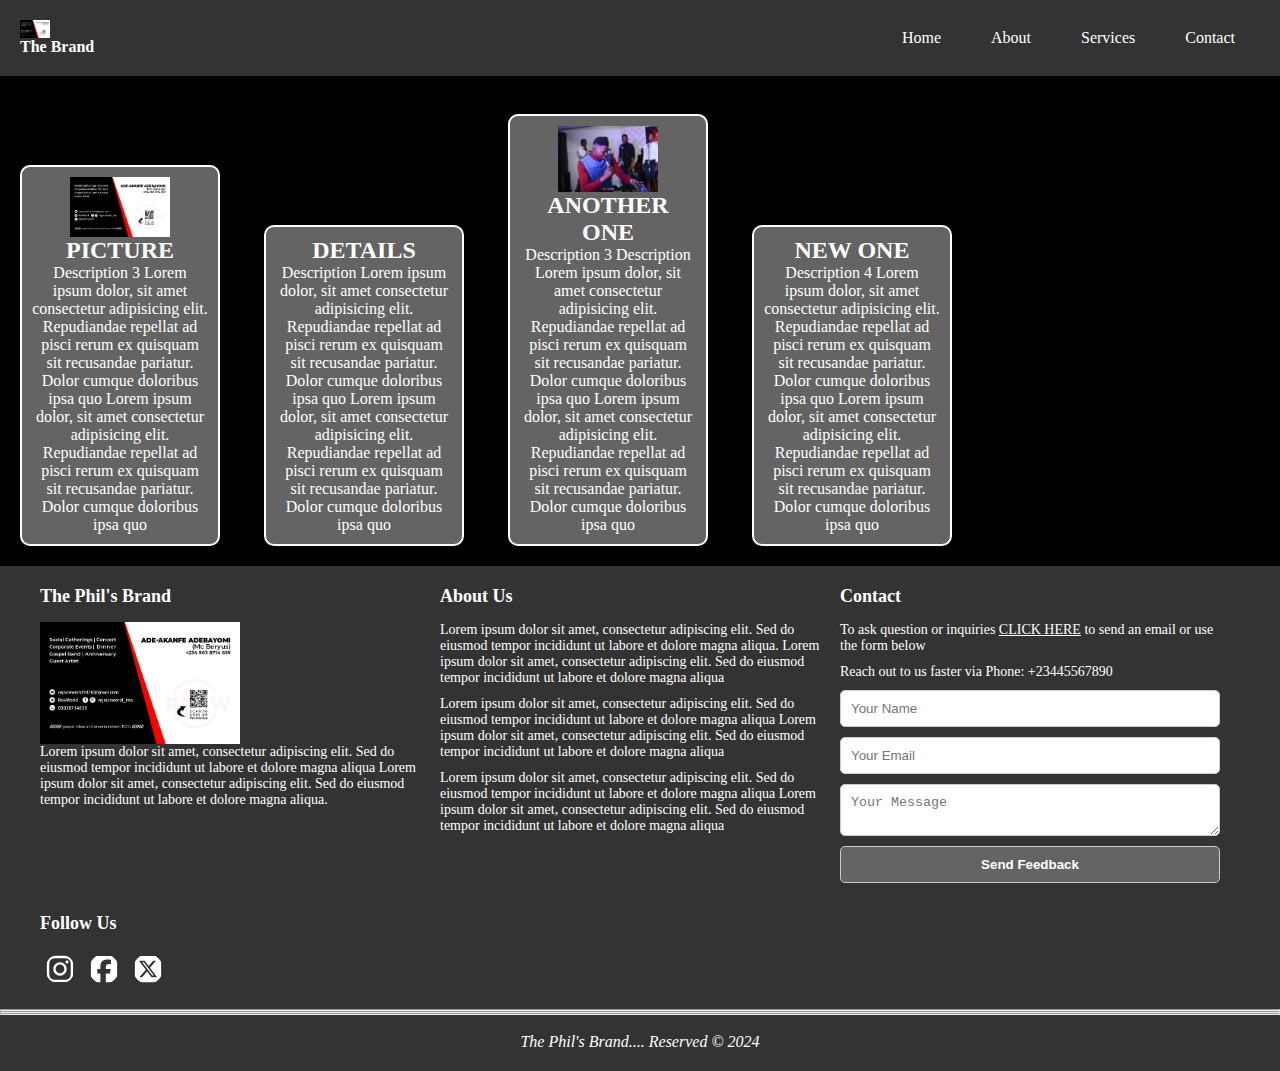
<file: About.html>
<html lang="en">
<head>
    <meta charset="UTF-8">
    <meta name="viewport" content="width=device-width, initial-scale=1.0">
    <title>Document</title>
    <link rel="icon" href="./IMG/0cc2e76f-1876-4cf0-bd77-9b9ab6e61574.jpg">
  <link rel="stylesheet" href="./vidCard.css">
  <link rel="stylesheet" href="./resNav.css">
  <link rel="stylesheet" href="./footer.css">
  <link rel="stylesheet" href="./card.css">
</head>
<body>
    
    <nav>
        <div class="logo">
            <img src="./IMG/0cc2e76f-1876-4cf0-bd77-9b9ab6e61574.jpg" alt="">
          <h4>The Brand</h4> 
        </div>
        <ul class="nav-links">
          <li><a href="./index.html">Home</a></li>
          <li><a href="./About.html">About</a></li>
          <li><a href="./service.html">Services</a></li>
          <li><a href="./contact.html">Contact</a></li>
        </ul>
        <div class="burger">
          <div class="line1"></div>
          <div class="line2"></div>
          <div class="line3"></div>
        </div>
      </nav>

      <br>

      <div class="carddd">
        <img src="./IMG/0cc2e76f-1876-4cf0-bd77-9b9ab6e61574.jpg" alt="Image 1" class="pic">
        <h2>PICTURE</h2>
        <p>Description 3
            Lorem ipsum dolor, sit amet consectetur adipisicing elit. Repudiandae repellat ad
            pisci rerum ex quisquam sit recusandae pariatur. Dolor cumque doloribus ipsa quo
            Lorem ipsum dolor, sit amet consectetur adipisicing elit. Repudiandae repellat ad
            pisci rerum ex quisquam sit recusandae pariatur. Dolor cumque doloribus ipsa quo
        </p>
    </div>

    <div class="carddd">
        <i id="icon" class="fas fa-heart icon"></i>
        <h2>DETAILS</h2>
        <p>Description 
            Lorem ipsum dolor, sit amet consectetur adipisicing elit. Repudiandae repellat ad
            pisci rerum ex quisquam sit recusandae pariatur. Dolor cumque doloribus ipsa quo
            Lorem ipsum dolor, sit amet consectetur adipisicing elit. Repudiandae repellat ad
            pisci rerum ex quisquam sit recusandae pariatur. Dolor cumque doloribus ipsa quo
        </p>
    </div>

    <div class="carddd">
        <img src="./IMG/3ed740c4-313c-4bf1-8ec6-2c55f9424179.jpg" alt="Image 2" class="pic">
        <!-- <img src="./icons/bars-solid.svg" alt="icon" id="icon"> -->
        <h2>ANOTHER ONE</h2>
        <p>Description 3
            Description 
            Lorem ipsum dolor, sit amet consectetur adipisicing elit. Repudiandae repellat ad
            pisci rerum ex quisquam sit recusandae pariatur. Dolor cumque doloribus ipsa quo
            Lorem ipsum dolor, sit amet consectetur adipisicing elit. Repudiandae repellat ad
            pisci rerum ex quisquam sit recusandae pariatur. Dolor cumque doloribus ipsa quo  
        </p>
    </div>

    <div class="carddd">
        <i id="icon" class="fas fa-star icon"></i>
        <h2>NEW ONE</h2>
        <p>Description 4
            Lorem ipsum dolor, sit amet consectetur adipisicing elit. Repudiandae repellat ad
            pisci rerum ex quisquam sit recusandae pariatur. Dolor cumque doloribus ipsa quo
            Lorem ipsum dolor, sit amet consectetur adipisicing elit. Repudiandae repellat ad
            pisci rerum ex quisquam sit recusandae pariatur. Dolor cumque doloribus ipsa quo
        </p>
    </div>



      <br>
  <footer class="footer">

    <div class="footer-container">

        <div class="footer-section">
            <h2>The Phil's Brand</h2>
            <img src="./IMG/0cc2e76f-1876-4cf0-bd77-9b9ab6e61574.jpg" alt="LOGO" style="height: auto; width: 200px">
            <p>Lorem ipsum dolor sit amet, consectetur adipiscing elit. Sed do eiusmod tempor incididunt ut labore et dolore magna aliqua
                Lorem ipsum dolor sit amet, consectetur adipiscing elit. Sed do eiusmod tempor incididunt ut labore et dolore magna aliqua.</p>

           
        </div>


        <div class="footer-section">
            <h2>About Us</h2>
            <p>Lorem ipsum dolor sit amet, consectetur adipiscing elit. Sed do eiusmod tempor incididunt ut labore et dolore magna aliqua.
                Lorem ipsum dolor sit amet, consectetur adipiscing elit. Sed do eiusmod tempor incididunt ut labore et dolore magna aliqua
            </p>
            <p>
                Lorem ipsum dolor sit amet, consectetur adipiscing elit. Sed do eiusmod tempor incididunt ut labore et dolore magna aliqua
                Lorem ipsum dolor sit amet, consectetur adipiscing elit. Sed do eiusmod tempor incididunt ut labore et dolore magna aliqua
           
            <p>
                Lorem ipsum dolor sit amet, consectetur adipiscing elit. Sed do eiusmod tempor incididunt ut labore et dolore magna aliqua
                Lorem ipsum dolor sit amet, consectetur adipiscing elit. Sed do eiusmod tempor incididunt ut labore et dolore magna aliqua
            </p>
        </div>


        <div class="footer-section">
            <h2>Contact</h2>
            <p> To ask question or inquiries <a style="text-decoration: underline; color: white" href="mailto:adeakanfeadebayormi@gmail.com"> CLICK HERE</a> to send an email or use the form below</p>
            <p> Reach out to us faster via Phone: +23445567890</p>

            <form class="feedback-form" action="#" method="post">
                <input type="text" name="name" placeholder="Your Name">
                <input type="email" name="email" placeholder="Your Email">
                <textarea name="message" placeholder="Your Message"></textarea>
                <button type="submit">Send Feedback</button>
            </form>

        </div>


        <div class="footer-section">
            <h2>Follow Us</h2>
            <div class="social-icons">
                <!-- <a href="#"><img src="./icons/facebook.svg" alt="Facebook"></a>
                <a href="#"><img src="./icons/x-twitter.svg" alt="Twitter"></a>
                <a href="#"><img src="./icons/instagram.svg" alt="Instagram"></a> -->
                <a href="https://www.instagram.com/mc_beryus?igsh=MTZzcjl4N20wa2ZxcA%3D%3D&utm_source=qr"> <img src="./icons/instagramW.svg" alt="IG"></a>
                <a href="https://www.facebook.com/McBeryus/about/"> <img src="./icons/square-facebook.svg" alt="FACEBOOK"></a>
                <a href="https://twitter.com/mcee_olorin?s=21&t=ghUlNDmyNkorzqdR-4hUag"> <img src="./icons/square-x-twitter.svg" alt="TWITTER"></a>
            </div>
        </div>

    </div>

    <hr> <hr> <hr>
    <br>
    <p class="base">The Phil's Brand.... Reserved &copy; 2024</p>
</footer>
</body>
</html>
</file>
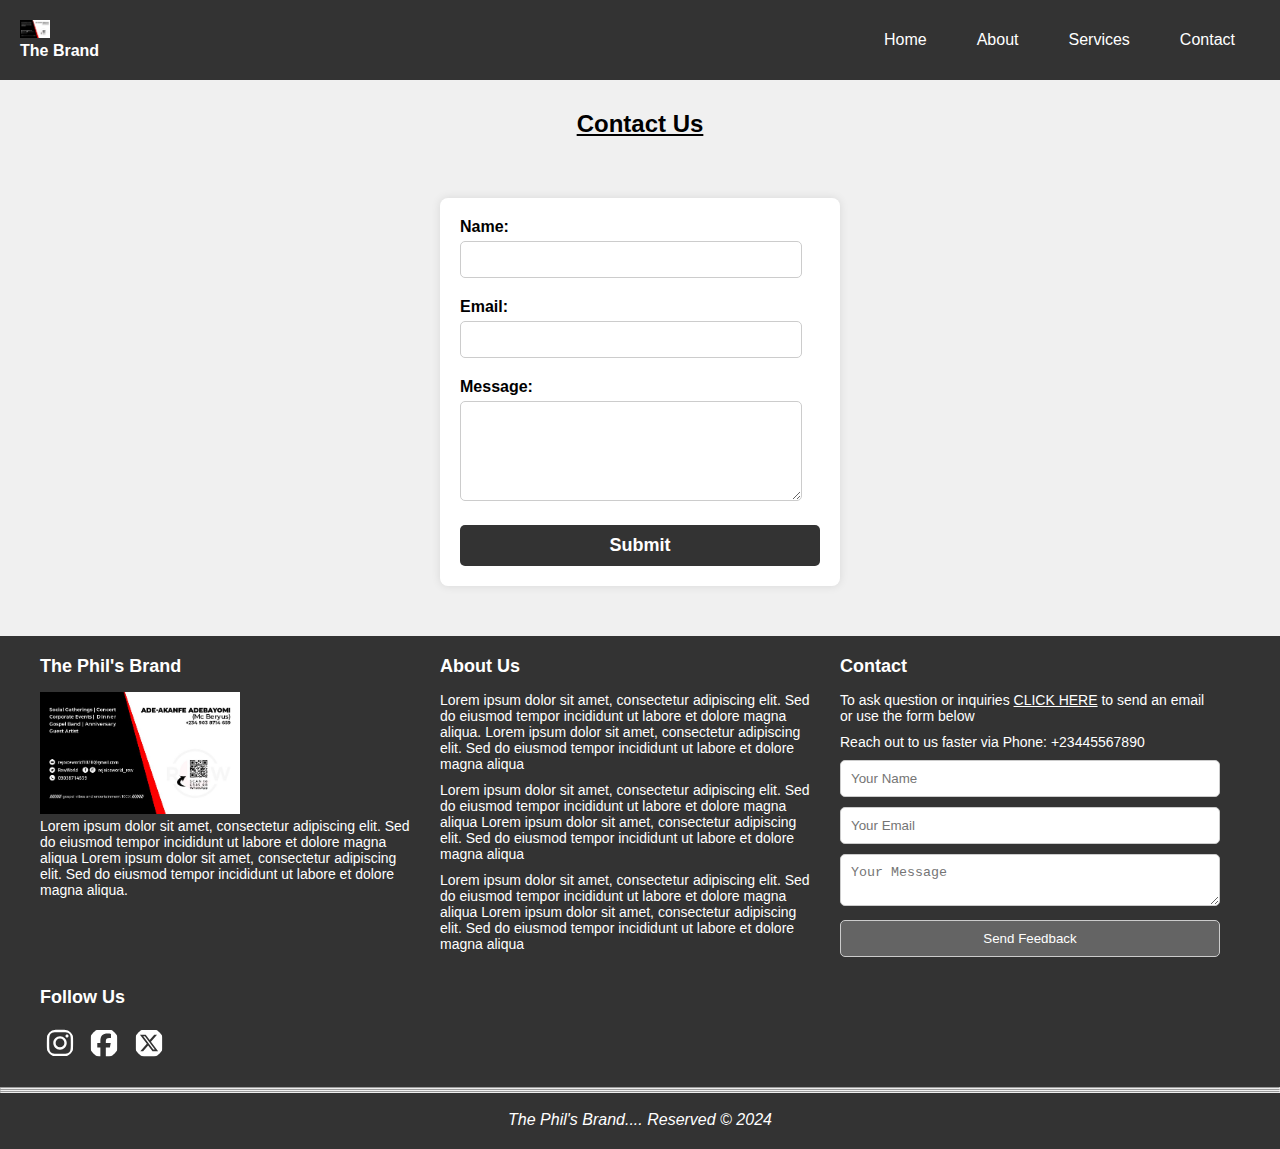
<file: contact.html>
<!DOCTYPE html>
<html lang="en">
<head>
<meta charset="UTF-8">
<meta name="viewport" content="width=device-width, initial-scale=1.0">
<title>Contact Form</title>
<link rel="icon" href="./IMG/0cc2e76f-1876-4cf0-bd77-9b9ab6e61574.jpg">
<link rel="stylesheet" href="./contact.css">
<link rel="stylesheet" href="./resNav.css">
<link rel="stylesheet" href="./footer.css">
</head>
<body>


    <nav>
        <div class="logo">
            <img src="./IMG/0cc2e76f-1876-4cf0-bd77-9b9ab6e61574.jpg" alt="">
          <h4>The Brand</h4> 
        </div>
        <ul class="nav-links">
          <li><a href="./index.html">Home</a></li>
          <li><a href="./About.html">About</a></li>
          <li><a href="./service.html">Services</a></li>
          <li><a href="./contact.html">Contact</a></li>
        </ul>
        <div class="burger">
          <div class="line1"></div>
          <div class="line2"></div>
          <div class="line3"></div>
        </div>
      </nav>

     <div class="headerr"><h2>Contact Us</h2></div> 

<div class="container">
   
    <form action="#" method="post">
        <div class="form-group">
            <label for="name">Name:</label>
            <input type="text" id="name" name="name" required>
        </div>
        <div class="form-group">
            <label for="email">Email:</label>
            <input type="email" id="email" name="email" required>
        </div>
        <div class="form-group">
            <label for="message">Message:</label>
            <textarea id="message" name="message" required></textarea>
        </div>
        <div class="form-groups">
            <input type="submit" value="Submit">
        </div>
    </form>
</div>


<footer class="footer">

    <div class="footer-container">

        <div class="footer-section">
            <h2>The Phil's Brand</h2>
            <img src="./IMG/0cc2e76f-1876-4cf0-bd77-9b9ab6e61574.jpg" alt="LOGO" style="height: auto; width: 200px">
            <p>Lorem ipsum dolor sit amet, consectetur adipiscing elit. Sed do eiusmod tempor incididunt ut labore et dolore magna aliqua
                Lorem ipsum dolor sit amet, consectetur adipiscing elit. Sed do eiusmod tempor incididunt ut labore et dolore magna aliqua.</p>

           
        </div>


        <div class="footer-section">
            <h2>About Us</h2>
            <p>Lorem ipsum dolor sit amet, consectetur adipiscing elit. Sed do eiusmod tempor incididunt ut labore et dolore magna aliqua.
                Lorem ipsum dolor sit amet, consectetur adipiscing elit. Sed do eiusmod tempor incididunt ut labore et dolore magna aliqua
            </p>
            <p>
                Lorem ipsum dolor sit amet, consectetur adipiscing elit. Sed do eiusmod tempor incididunt ut labore et dolore magna aliqua
                Lorem ipsum dolor sit amet, consectetur adipiscing elit. Sed do eiusmod tempor incididunt ut labore et dolore magna aliqua
           
            <p>
                Lorem ipsum dolor sit amet, consectetur adipiscing elit. Sed do eiusmod tempor incididunt ut labore et dolore magna aliqua
                Lorem ipsum dolor sit amet, consectetur adipiscing elit. Sed do eiusmod tempor incididunt ut labore et dolore magna aliqua
            </p>
        </div>


        <div class="footer-section">
            <h2>Contact</h2>
            <p> To ask question or inquiries <a style="text-decoration: underline; color: white" href="mailto:adeakanfeadebayormi@gmail.com"> CLICK HERE</a> to send an email or use the form below</p>
            <p> Reach out to us faster via Phone: +23445567890</p>

            <form class="feedback-form" action="#" method="post">
                <input type="text" name="name" placeholder="Your Name">
                <input type="email" name="email" placeholder="Your Email">
                <textarea name="message" placeholder="Your Message"></textarea>
                <button type="submit">Send Feedback</button>
            </form>

        </div>


        <div class="footer-section">
            <h2>Follow Us</h2>
            <div class="social-icons">
                <!-- <a href="#"><img src="./icons/facebook.svg" alt="Facebook"></a>
                <a href="#"><img src="./icons/x-twitter.svg" alt="Twitter"></a>
                <a href="#"><img src="./icons/instagram.svg" alt="Instagram"></a> -->
                <a href="https://www.instagram.com/mc_beryus?igsh=MTZzcjl4N20wa2ZxcA%3D%3D&utm_source=qr"> <img src="./icons/instagramW.svg" alt="IG"></a>
                <a href="https://www.facebook.com/McBeryus/about/"> <img src="./icons/square-facebook.svg" alt="FACEBOOK"></a>
                <a href="https://twitter.com/mcee_olorin?s=21&t=ghUlNDmyNkorzqdR-4hUag"> <img src="./icons/square-x-twitter.svg" alt="TWITTER"></a>
            </div>
        </div>

    </div>

    <hr> <hr> <hr>
    <br>
    <p class="base">The Phil's Brand.... Reserved &copy; 2024</p>
</footer>
</body>
</html>
</file>
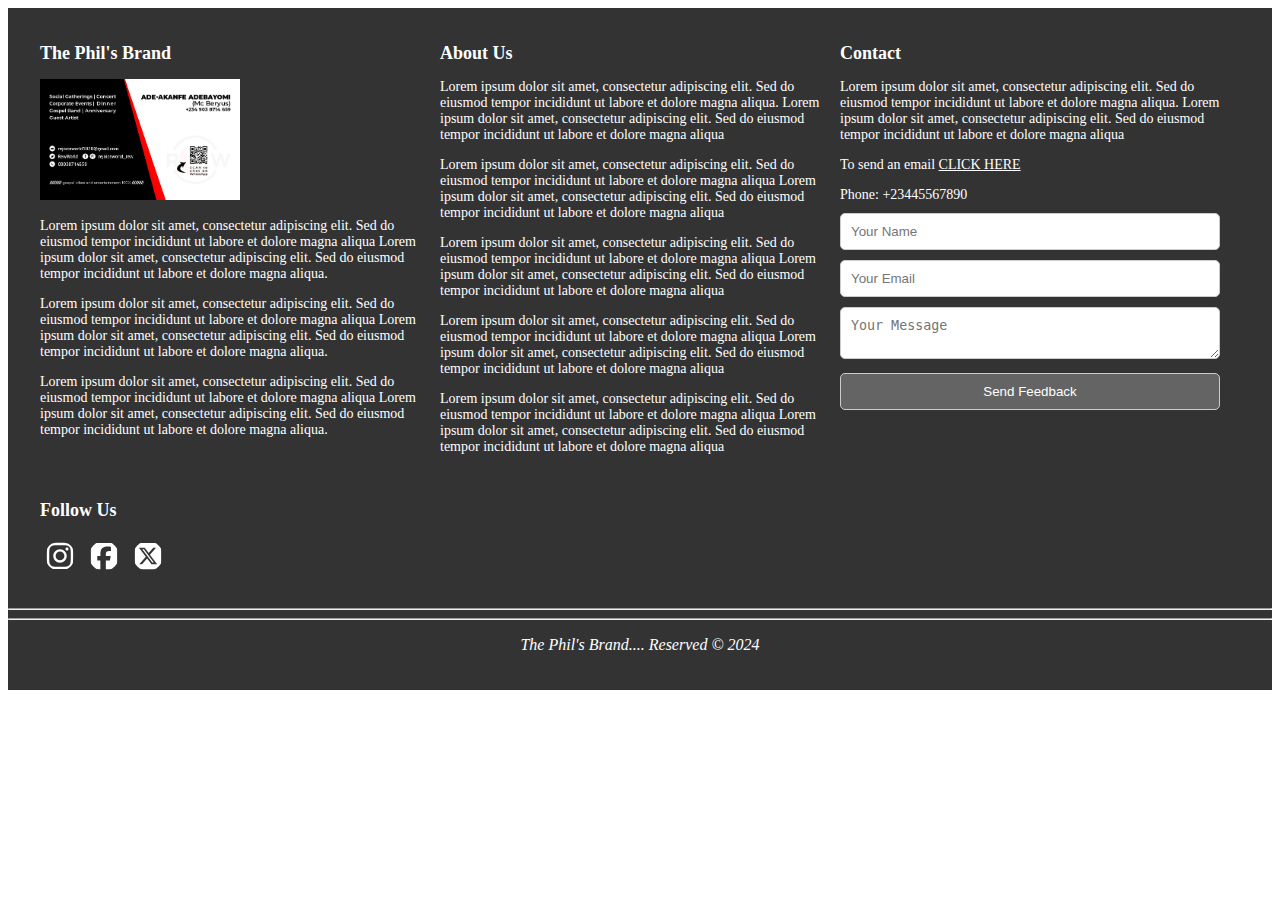
<file: footer.html>
<!DOCTYPE html>
<html lang="en">
<head>
    <meta charset="UTF-8">
    <meta name="viewport" content="width=device-width, initial-scale=1.0">
    <title>web footer</title>
    <link rel="stylesheet" href="footer.css">
    <link rel="icon" href="./IMG/0cc2e76f-1876-4cf0-bd77-9b9ab6e61574.jpg">
</head>
<body>
    <footer class="footer">

        <div class="footer-container">

            <div class="footer-section">
                <h2>The Phil's Brand</h2>
                <img src="./IMG/0cc2e76f-1876-4cf0-bd77-9b9ab6e61574.jpg" alt="LOGO" style="height: auto; width: 200px">
                <p>Lorem ipsum dolor sit amet, consectetur adipiscing elit. Sed do eiusmod tempor incididunt ut labore et dolore magna aliqua
                    Lorem ipsum dolor sit amet, consectetur adipiscing elit. Sed do eiusmod tempor incididunt ut labore et dolore magna aliqua.</p>

                <p>Lorem ipsum dolor sit amet, consectetur adipiscing elit. Sed do eiusmod tempor incididunt ut labore et dolore magna aliqua
                    Lorem ipsum dolor sit amet, consectetur adipiscing elit. Sed do eiusmod tempor incididunt ut labore et dolore magna aliqua.</p>

                <p>Lorem ipsum dolor sit amet, consectetur adipiscing elit. Sed do eiusmod tempor incididunt ut labore et dolore magna aliqua
                    Lorem ipsum dolor sit amet, consectetur adipiscing elit. Sed do eiusmod tempor incididunt ut labore et dolore magna aliqua.</p>
            </div>


            <div class="footer-section">
                <h2>About Us</h2>
                <p>Lorem ipsum dolor sit amet, consectetur adipiscing elit. Sed do eiusmod tempor incididunt ut labore et dolore magna aliqua.
                    Lorem ipsum dolor sit amet, consectetur adipiscing elit. Sed do eiusmod tempor incididunt ut labore et dolore magna aliqua
                </p>
                <p>
                    Lorem ipsum dolor sit amet, consectetur adipiscing elit. Sed do eiusmod tempor incididunt ut labore et dolore magna aliqua
                    Lorem ipsum dolor sit amet, consectetur adipiscing elit. Sed do eiusmod tempor incididunt ut labore et dolore magna aliqua
                </p>
                <p>
                    Lorem ipsum dolor sit amet, consectetur adipiscing elit. Sed do eiusmod tempor incididunt ut labore et dolore magna aliqua
                    Lorem ipsum dolor sit amet, consectetur adipiscing elit. Sed do eiusmod tempor incididunt ut labore et dolore magna aliqua
                </p>
                <p>
                    Lorem ipsum dolor sit amet, consectetur adipiscing elit. Sed do eiusmod tempor incididunt ut labore et dolore magna aliqua
                    Lorem ipsum dolor sit amet, consectetur adipiscing elit. Sed do eiusmod tempor incididunt ut labore et dolore magna aliqua
                </p>
                <p>
                    Lorem ipsum dolor sit amet, consectetur adipiscing elit. Sed do eiusmod tempor incididunt ut labore et dolore magna aliqua
                    Lorem ipsum dolor sit amet, consectetur adipiscing elit. Sed do eiusmod tempor incididunt ut labore et dolore magna aliqua
                </p>
            </div>


            <div class="footer-section">
                <h2>Contact</h2>
                <p>Lorem ipsum dolor sit amet, consectetur adipiscing elit. Sed do eiusmod tempor incididunt ut labore et dolore magna aliqua.
                Lorem ipsum dolor sit amet, consectetur adipiscing elit. Sed do eiusmod tempor incididunt ut labore et dolore magna aliqua
                </p>
                <p> To send an email <a style="text-decoration: underline; color: white" href="mailto:adeakanfeadebayormi@gmail.com"> CLICK HERE</a></p>
                <p>Phone: +23445567890</p>

                <form class="feedback-form" action="#" method="post">
                    <input type="text" name="name" placeholder="Your Name">
                    <input type="email" name="email" placeholder="Your Email">
                    <textarea name="message" placeholder="Your Message"></textarea>
                    <button type="submit">Send Feedback</button>
                </form>

            </div>


            <div class="footer-section">
                <h2>Follow Us</h2>
                <div class="social-icons">
                    <!-- <a href="#"><img src="./icons/facebook.svg" alt="Facebook"></a>
                    <a href="#"><img src="./icons/x-twitter.svg" alt="Twitter"></a>
                    <a href="#"><img src="./icons/instagram.svg" alt="Instagram"></a> -->
                    <a href="https://www.instagram.com/mc_beryus?igsh=MTZzcjl4N20wa2ZxcA%3D%3D&utm_source=qr"> <img src="./icons/instagramW.svg" alt="IG"></a>
                    <a href="https://www.facebook.com/McBeryus/about/"> <img src="./icons/square-facebook.svg" alt="FACEBOOK"></a>
                    <a href="https://twitter.com/mcee_olorin?s=21&t=ghUlNDmyNkorzqdR-4hUag"> <img src="./icons/square-x-twitter.svg" alt="TWITTER"></a>
                </div>
            </div>

        </div>

        <hr> <hr>
        <p class="base">The Phil's Brand.... Reserved &copy; 2024</p>
    </footer>
</body>
</html>
</file>
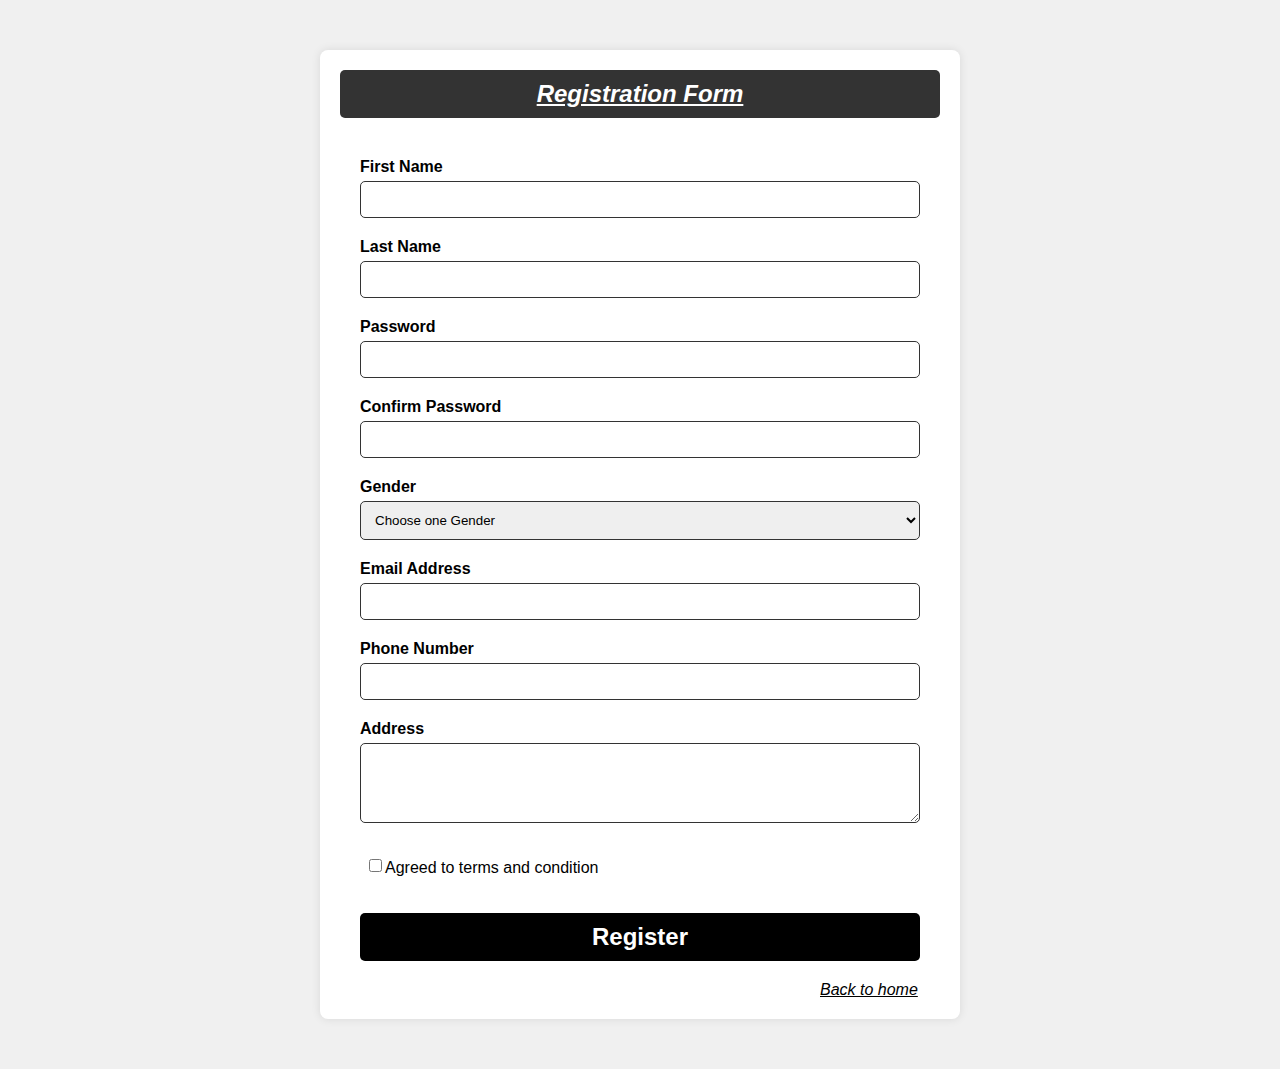
<file: regForm.html>
<html lang="en">
<head>
    <meta charset="UTF-8">
    <meta http-equiv="X-UA-Compatible" content="IE=edge">
    <meta name="viewport" content="width=device-width, initial-scale=1.0">
    <title>Registration Form</title>
    <link rel="icon" href="./IMG/0cc2e76f-1876-4cf0-bd77-9b9ab6e61574.jpg">
    <!-- <link rel="stylesheet" href="./regForm.css"> -->
    <link rel="stylesheet" href="./newRegForm.css">
</head>
<body>
    <div class="container">
        <div class="title">
            Registration Form
        </div>
        <div class="form">
            <div class="input_field">
                <label>First Name</label>
                <input type="text" class="input">
            </div>
            <div class="input_field">
                <label>Last Name</label>
                <input type="text" class="input">
            </div>
            <div class="input_field">
                <label>Password</label>
                <input type="password" class="input" required>
            </div>
            <div class="input_field">
                <label>Confirm Password</label>
                <input type="-password" class="input" required>
            </div>
            <div class="input_field">
                <label>Gender</label>
                <div class="custom_select">
                    <select>
                        <option value="nl">Choose one Gender</option>
                        <option value="male">Male</option>
                        <option value="female">Female</option>
                        <option value="Others">LGBTQ</option>
                    </select>
                </div>
            </div>
            <div class="input_field">
                <label>Email Address</label>
                <input type="text" class="input">
            </div>
            <div class="input_field">
                <label>Phone Number</label>
                <input type="number" class="input">
            </div>
            <div class="input_field">
                <label>Address</label>
                <textarea class="textarea"></textarea>
            </div>
            <!-- <div class="input_field">
                <label>Postal Code</label>
                <input type="text" class="input">
            </div> -->
            <div class="input_field terms">
                <label class="check">
                <input type="checkbox" class="input">
                <span class="checkmark"></span>
                </label>
                <p>Agreed to terms and condition</p>
            </div>
          <div class="register">
                <input type="submit" value="Register" class="btn">
            </div>
        </div>

        
        <a style="padding-left:480px; color:black; font-style:italic"  href="./index.html">Back to home</a>
    </div>


</body>
</html>
</file>
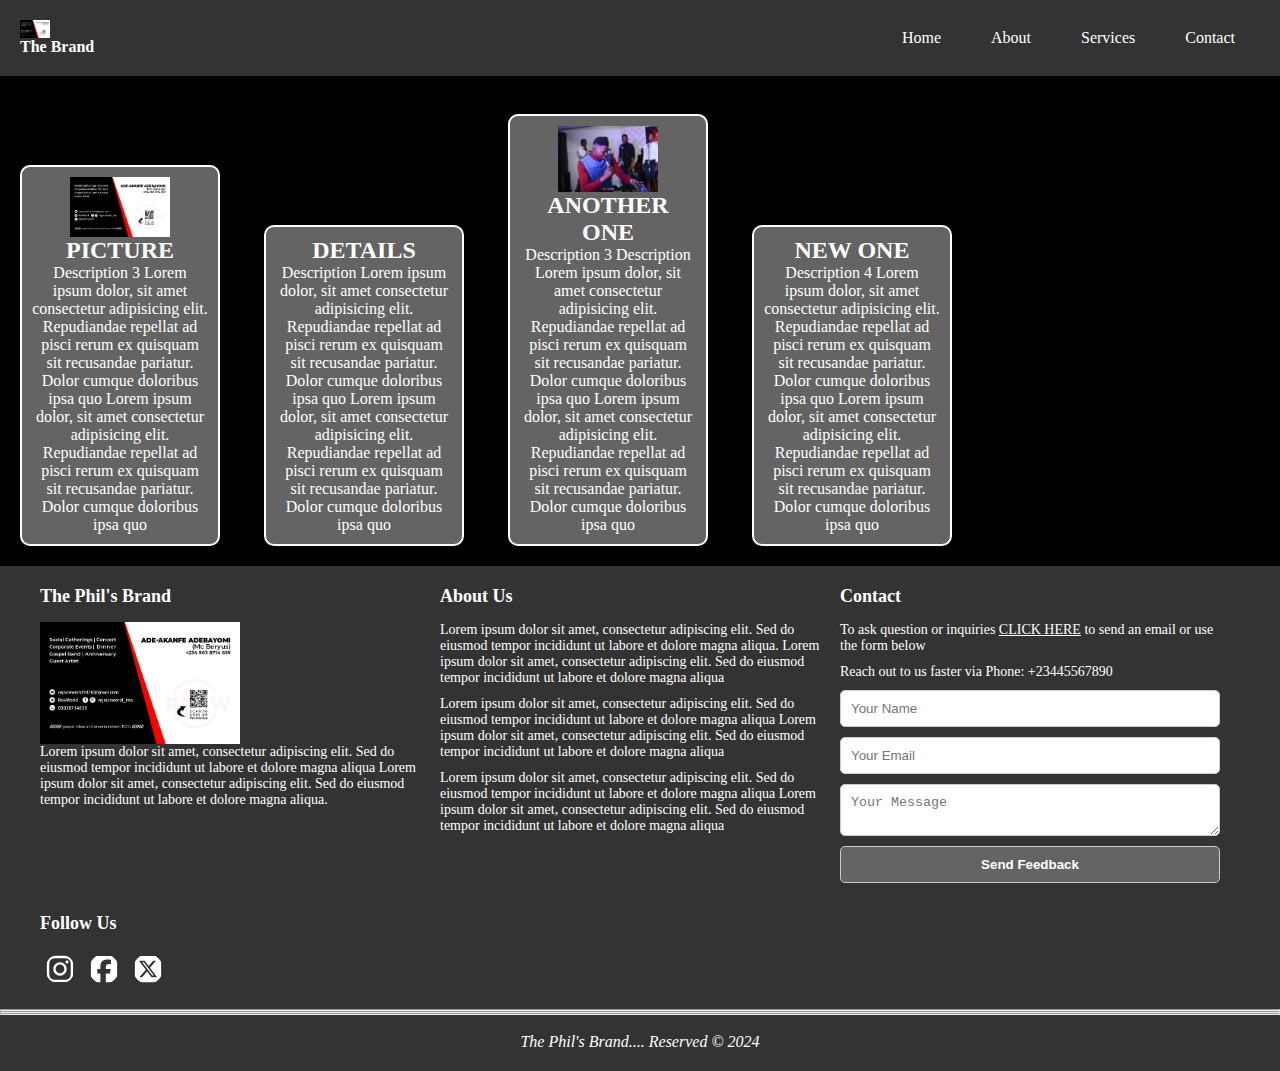
<file: service.html>
<html lang="en">
<head>
    <meta charset="UTF-8">
    <meta name="viewport" content="width=device-width, initial-scale=1.0">
    <title>Document</title>
    <link rel="icon" href="./IMG/0cc2e76f-1876-4cf0-bd77-9b9ab6e61574.jpg">
    <link rel="stylesheet" href="./vidCard.css">
    <link rel="stylesheet" href="./resNav.css">
    <link rel="stylesheet" href="./footer.css">
    <link rel="stylesheet" href="./card.css">
</head>
<body>
    <nav>
        <div class="logo">
            <img src="./IMG/0cc2e76f-1876-4cf0-bd77-9b9ab6e61574.jpg" alt="">
          <h4>The Brand</h4> 
        </div>
        <ul class="nav-links">
          <li><a href="./index.html">Home</a></li>
          <li><a href="./About.html">About</a></li>
          <li><a href="./service.html">Services</a></li>
          <li><a href="./contact.html">Contact</a></li>
        </ul>
        <div class="burger">
          <div class="line1"></div>
          <div class="line2"></div>
          <div class="line3"></div>
        </div>
      </nav>

      <br>
      <div class="carddd">
        <img src="./IMG/0cc2e76f-1876-4cf0-bd77-9b9ab6e61574.jpg" alt="Image 1" class="pic">
        <h2>PICTURE</h2>
        <p>Description 3
            Lorem ipsum dolor, sit amet consectetur adipisicing elit. Repudiandae repellat ad
            pisci rerum ex quisquam sit recusandae pariatur. Dolor cumque doloribus ipsa quo
            Lorem ipsum dolor, sit amet consectetur adipisicing elit. Repudiandae repellat ad
            pisci rerum ex quisquam sit recusandae pariatur. Dolor cumque doloribus ipsa quo
        </p>
    </div>

    <div class="carddd">
        <i id="icon" class="fas fa-heart icon"></i>
        <h2>DETAILS</h2>
        <p>Description 
            Lorem ipsum dolor, sit amet consectetur adipisicing elit. Repudiandae repellat ad
            pisci rerum ex quisquam sit recusandae pariatur. Dolor cumque doloribus ipsa quo
            Lorem ipsum dolor, sit amet consectetur adipisicing elit. Repudiandae repellat ad
            pisci rerum ex quisquam sit recusandae pariatur. Dolor cumque doloribus ipsa quo
        </p>
    </div>

    <div class="carddd">
        <img src="./IMG/3ed740c4-313c-4bf1-8ec6-2c55f9424179.jpg" alt="Image 2" class="pic">
        <!-- <img src="./icons/bars-solid.svg" alt="icon" id="icon"> -->
        <h2>ANOTHER ONE</h2>
        <p>Description 3
            Description 
            Lorem ipsum dolor, sit amet consectetur adipisicing elit. Repudiandae repellat ad
            pisci rerum ex quisquam sit recusandae pariatur. Dolor cumque doloribus ipsa quo
            Lorem ipsum dolor, sit amet consectetur adipisicing elit. Repudiandae repellat ad
            pisci rerum ex quisquam sit recusandae pariatur. Dolor cumque doloribus ipsa quo  
        </p>
    </div>

    <div class="carddd">
        <i id="icon" class="fas fa-star icon"></i>
        <h2>NEW ONE</h2>
        <p>Description 4
            Lorem ipsum dolor, sit amet consectetur adipisicing elit. Repudiandae repellat ad
            pisci rerum ex quisquam sit recusandae pariatur. Dolor cumque doloribus ipsa quo
            Lorem ipsum dolor, sit amet consectetur adipisicing elit. Repudiandae repellat ad
            pisci rerum ex quisquam sit recusandae pariatur. Dolor cumque doloribus ipsa quo
        </p>
    </div>

      <br>
  <footer class="footer">

    <div class="footer-container">

        <div class="footer-section">
            <h2>The Phil's Brand</h2>
            <img src="./IMG/0cc2e76f-1876-4cf0-bd77-9b9ab6e61574.jpg" alt="LOGO" style="height: auto; width: 200px">
            <p>Lorem ipsum dolor sit amet, consectetur adipiscing elit. Sed do eiusmod tempor incididunt ut labore et dolore magna aliqua
                Lorem ipsum dolor sit amet, consectetur adipiscing elit. Sed do eiusmod tempor incididunt ut labore et dolore magna aliqua.</p>

           
        </div>


        <div class="footer-section">
            <h2>About Us</h2>
            <p>Lorem ipsum dolor sit amet, consectetur adipiscing elit. Sed do eiusmod tempor incididunt ut labore et dolore magna aliqua.
                Lorem ipsum dolor sit amet, consectetur adipiscing elit. Sed do eiusmod tempor incididunt ut labore et dolore magna aliqua
            </p>
            <p>
                Lorem ipsum dolor sit amet, consectetur adipiscing elit. Sed do eiusmod tempor incididunt ut labore et dolore magna aliqua
                Lorem ipsum dolor sit amet, consectetur adipiscing elit. Sed do eiusmod tempor incididunt ut labore et dolore magna aliqua
           
            <p>
                Lorem ipsum dolor sit amet, consectetur adipiscing elit. Sed do eiusmod tempor incididunt ut labore et dolore magna aliqua
                Lorem ipsum dolor sit amet, consectetur adipiscing elit. Sed do eiusmod tempor incididunt ut labore et dolore magna aliqua
            </p>
        </div>


        <div class="footer-section">
            <h2>Contact</h2>
            <p> To ask question or inquiries <a style="text-decoration: underline; color: white" href="mailto:adeakanfeadebayormi@gmail.com"> CLICK HERE</a> to send an email or use the form below</p>
            <p> Reach out to us faster via Phone: +23445567890</p>

            <form class="feedback-form" action="#" method="post">
                <input type="text" name="name" placeholder="Your Name">
                <input type="email" name="email" placeholder="Your Email">
                <textarea name="message" placeholder="Your Message"></textarea>
                <button type="submit">Send Feedback</button>
            </form>

        </div>


        <div class="footer-section">
            <h2>Follow Us</h2>
            <div class="social-icons">
                <!-- <a href="#"><img src="./icons/facebook.svg" alt="Facebook"></a>
                <a href="#"><img src="./icons/x-twitter.svg" alt="Twitter"></a>
                <a href="#"><img src="./icons/instagram.svg" alt="Instagram"></a> -->
                <a href="https://www.instagram.com/mc_beryus?igsh=MTZzcjl4N20wa2ZxcA%3D%3D&utm_source=qr"> <img src="./icons/instagramW.svg" alt="IG"></a>
                <a href="https://www.facebook.com/McBeryus/about/"> <img src="./icons/square-facebook.svg" alt="FACEBOOK"></a>
                <a href="https://twitter.com/mcee_olorin?s=21&t=ghUlNDmyNkorzqdR-4hUag"> <img src="./icons/square-x-twitter.svg" alt="TWITTER"></a>
            </div>
        </div>

    </div>

    <hr> <hr> <hr>
    <br>
    <p class="base">The Phil's Brand.... Reserved &copy; 2024</p>
</footer>
</body>
</html>
</file>
<file: vidCard.css>
body, html {
    margin: 0;
    padding: 0;
    height: 100%;
  }
  
  .video-container {
    position: relative;
    width: 100%;
    height: 100vh;
    overflow: hidden;
  }
  
  #video-bg {
    position: absolute;
    top: 0;
    left: 0;
    width: 100%;
    height: 100%;
    object-fit: cover;
    filter: brightness(20%); 
  }
  
  .card {
    position: absolute;
    top: 50%;
    left: 50%;
    transform: translate(-50%, -50%);
    padding: 20px;
    background-color: rgba(255, 255, 255, 0.8);
    max-width: 600px;
    text-align: center;
    animation: fadeIn 3s ease forwards;
  }
  
  .card h2 {
    margin-bottom: 10px;
    color: #333;
    text-decoration: underline;
  }
  
  .card p {
    padding: 10px;
    margin: 0;
  }

  button {
    width: 50%;
    padding: 10px 20px;
    font-weight: bold;
    background-color: #000;
    color: white;
    border: 2px solid;
    border-radius: 10px;
  }

  button:hover{
    background-color: #333;

  }
  
  @keyframes fadeIn {
    from {
      opacity: 1;
      transform: translate(-50%, -50%) scale(0.8);
    }
    to {
      opacity: 2;
      transform: translate(-50%, -50%) scale(1);
    }
  }

  @media screen and (max-width: 768px) {
    .card {
      width: 90%; /* Adjusted for smaller screens */
    }
  }
</file>
<file: resNav.css>
* {
    margin: 0;
    padding: 0;
    box-sizing: border-box;
  }
  
  nav {
    background-color: #333;
    color: #fff;
    display: flex;
    justify-content: space-between;
    align-items: center;
    padding: 20px;
  }
  
  .logo img {
    width: 30px;
    height: auto;
  }

  
  
  .nav-links {
    display: flex;
    list-style: none;
  }
  
  .nav-links li {
    padding: 0 15px;
  }
  
  .nav-links a {
    padding: 10px;
    color: #fff;
    text-decoration: none;
  }

  .nav-links a:hover {
    padding: 10px;
    background-color: black;
    border-radius: 5px;
  }
  
  .burger {
    display: none;
    flex-direction: column;
    cursor: pointer;
  }
  
  .line1, .line2, .line3 {
    width: 25px;
    height: 3px;
    background-color: #fff;
    margin: 5px;
  }
  



  @media screen and (max-width: 768px) {
    .nav-links {
      display: none;
      flex-direction: column;
      text-align: center;
    }
  
    .nav-links li {
      padding: 10px 0;
    }
  
    .burger {
      display: flex;
    }
  }
</file>
<file: footer.css>
.footer {
    background-color: #333;
    color: #fff;
    padding: 20px 0;
}

.footer-container {
    max-width: 1200px;
    margin: 0 auto;
    display: flex;
    justify-content: space-between;
    flex-wrap: wrap;
}

.footer-section {
    flex: 1 1 300px;
    margin-right: 20px;
    margin-bottom: 20px;
}

.footer-section:last-child {
    margin-right: 0;
}

.footer-section h2 {
    font-size: 18px;
    margin-bottom: 15px;
}

.footer-section p {
    font-size: 14px;
    margin-bottom: 10px;
}

.feedback-form input,
.feedback-form textarea,
.feedback-form button {
    width: 100%;
    padding: 10px;
    margin-bottom: 10px;
    border: 1px solid #ccc;
    border-radius: 5px;
    box-sizing: border-box;
}

.feedback-form textarea {
    resize: vertical;
}

.feedback-form button {
    background-color: rgb(100, 100, 100);
    color: #fff;
    cursor: pointer;
}

.feedback-form button:hover {
    background-color: #fff;
    color: rgb(100, 100, 100);
    border: 1px solid rgb(100, 100, 100);
}



.social-icons a {
    display: inline-block;
    margin: 5px;
    padding: 0;
    justify-content: center;
    align-items: center;
}

.social-icons img {
    width: 30px;
    height: 30px;
    border-radius: 50%;
}

.base{
    text-align: center;
    font-style: italic;
}

@media only screen and (max-width: 768px) {
    .footer-container {
        flex-direction: column;
        align-items: center;
        padding: 15px;
        margin: 5px;
    }
    
    .footer-section {
        flex: 1 1 auto;
        margin-right: 0;
        text-align: center;
    }

    .feedback-form input,
    .feedback-form textarea,
    .feedback-form button {
        align-self: center;
        padding: 5px;
        margin: 5px;
        
}
}
</file>
<file: card.css>
body {
    background-color: black;
}


.carddd {
    width: 200px;
    height: auto;
    border: 2px solid white;
    border-radius: 10px;
    padding: 10px;
    margin: 20px;
    display: inline-block;
    text-align: center;
    background-color: rgb(100, 100, 100);
    color: white;
    box-shadow: 0 4px 8px rgba(0, 0, 0, 0.1);
}

.pic {
    width: 100px;
    height: auto;
}

#icon {
    width: 65px;
    height: 65px;
    color: white;
}


@import url('https://cdnjs.cloudflare.com/ajax/libs/font-awesome/6.5.1/css/all.min.css');

@media screen and (max-width: 768px) {
    .carddd {
      width: 100%; 
      max-width: 300px; 
    }
  }
</file>
<file: contact.css>
body {
    font-family: Arial, sans-serif;
    background-color: #f0f0f0;
}


.headerr{
    padding: 10px;
    margin-top: 20px;
    text-align: center;
    text-decoration: underline;

}


.container {
    width: 400px;
    margin: 50px auto;
    padding: 20px;
    background-color: #fff;
    border-radius: 8px;
    box-shadow: 0 0 10px rgba(0, 0, 0, 0.1);
}
.form-group {
    margin-bottom: 20px;
}
.form-group label {
    display: block;
    font-weight: bold;
    margin-bottom: 5px;
}
.form-group input[type="text"],
.form-group input[type="email"],
.form-group textarea {
    width: 95%;
    padding: 10px;
    border: 1px solid #ccc;
    border-radius: 5px;
}
.form-group textarea {
    height: 100px;
}

.form-groups input[type="submit"]{
    width: 100%;
    padding: 10px;
    border: 1px solid #ccc;
    border-radius: 5px;
    background-color: #333;
    color: #fff;
    border: none;
    border-radius: 5px;
    padding: 10px 20px;
    cursor: pointer;
    font-weight: bold;
    font-size: large;
    
}

.form-groups input[type="submit"]:hover {
    background-color: #000;
}

@media (max-width: 768px) {
    .container {
        width: 90%;
    }
}
</file>
<file: newRegForm.css>
body {
    font-family: Arial, sans-serif;
    background-color: #f0f0f0;
    margin: 0;
    padding: 0;
}

.container {
    max-width: 600px;
    margin: 50px auto;
    padding: 20px;
    background-color: #fff;
    border-radius: 8px;
    box-shadow: 0 0 10px rgba(0, 0, 0, 0.1);
}

.title {
    text-align: center;
    font-size: 24px;
    font-weight: bolder;
    margin-bottom: 20px;
    background-color: #333;
    color: white;
    padding: 10px;
    border-radius: 5px;
    text-decoration: underline;
    font-style: italic;
}

.form {
    padding: 20px;
}

.input_field {
    margin-bottom: 20px;
}

.input_field label {
    display: block;
    font-weight: bold;
    margin-bottom: 5px;
}

.input_field input[type="text"],
.input_field input[type="password"],
.input_field input[type="-password"],
.input_field input[type="number"],
.input_field textarea,
.input_field select {
    width: 100%;
    padding: 10px;
    border: 1px solid #333;
    border-radius: 5px;
    box-sizing: border-box;
}

.input_field textarea {
    height: 80px;
}

.input_field.terms {
    display: flex;
    align-items: center;
}

.input_field.terms .check {
    margin-left: 5px;
}

.btn {
    background-color: #000;
    color: #fff;
    border: none;
    border-radius: 5px;
    padding: 10px 20px;
    cursor: pointer;
    width: 100%;
    text-transform: capitalize;
    font-size: x-large;
    font-weight: bolder;
}

.btn:hover {
    background-color: #333;
}

/* Responsive styles */
@media (max-width: 768px) {
    .container {
        width: 90%;
    }

    
}
</file>
